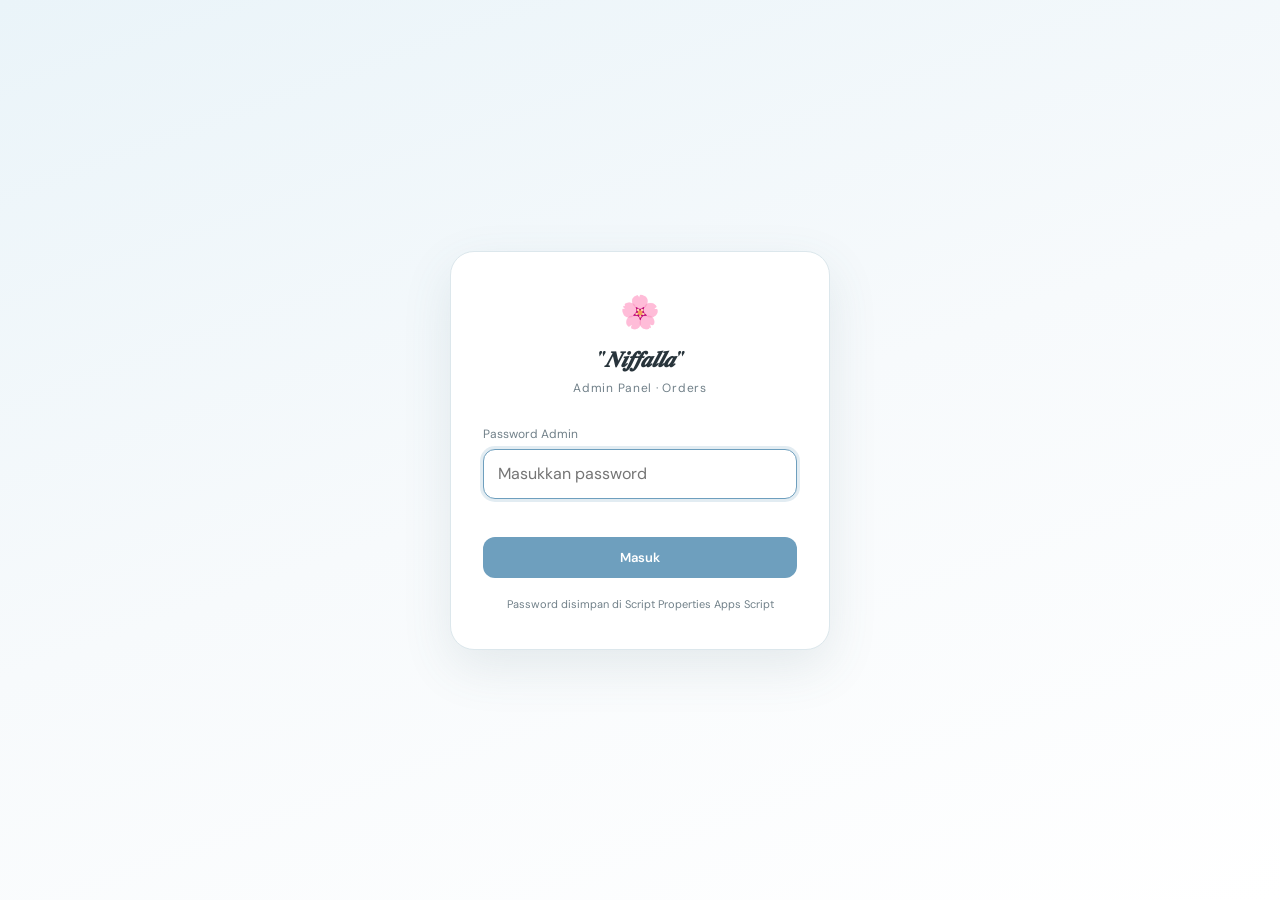
<file: admin.html>
<!DOCTYPE html>
<html lang="id">
<head>
  <meta charset="UTF-8">
  <meta name="viewport" content="width=device-width, initial-scale=1.0">
  <meta name="robots" content="noindex, nofollow">
  <title>Admin Panel — Niffalla Orders</title>
  <link rel="icon" href="favicon.ico">
  <link rel="stylesheet" href="admin.css">
</head>
<body>
  <!-- LOGIN -->
  <div id="loginScreen" class="login-screen">
    <div class="login-card">
      <div class="login-brand">
        <span class="flower">🌸</span>
        <h1>"𝑵𝒊𝒇𝒇𝒂𝒍𝒍𝒂"</h1>
        <p>Admin Panel · Orders</p>
      </div>
      <form id="loginForm" autocomplete="off">
        <label for="adminPassword">Password Admin</label>
        <input type="password" id="adminPassword" placeholder="Masukkan password" required autofocus>
        <p class="login-error" id="loginError"></p>
        <button type="submit" class="btn primary full" id="loginBtn">Masuk</button>
      </form>
      <p class="login-hint">Password disimpan di Script Properties Apps Script</p>
    </div>
  </div>

  <!-- DASHBOARD -->
  <div id="dashboard" class="dashboard hidden">
    <header class="admin-header">
      <div class="brand-mini">
        <span>🌸</span>
        <strong>Niffalla Admin</strong>
      </div>
      <div class="header-actions">
        <button type="button" class="btn ghost sm" id="btnRefresh">↻ Refresh</button>
        <button type="button" class="btn ghost sm" id="btnAdd">+ Order Manual</button>
        <button type="button" class="btn ghost sm" id="btnLogout">Keluar</button>
      </div>
    </header>

    <section class="stats" id="statsBar">
      <div class="stat"><span id="statTotal">0</span><small>Total</small></div>
      <div class="stat baru"><span id="statBaru">0</span><small>Baru</small></div>
      <div class="stat proses"><span id="statProses">0</span><small>Diproses</small></div>
      <div class="stat selesai"><span id="statSelesai">0</span><small>Selesai</small></div>
      <div class="stat batal"><span id="statBatal">0</span><small>Batal</small></div>
    </section>

    <section class="toolbar">
      <input type="search" id="searchInput" placeholder="Cari order ID, nama, WA, catatan…">
      <select id="statusFilter">
        <option value="">Semua status</option>
        <option value="Baru">Baru</option>
        <option value="Diproses">Diproses</option>
        <option value="Selesai">Selesai</option>
        <option value="Batal">Batal</option>
      </select>
    </section>

    <section class="table-wrap">
      <div id="loadingState" class="empty-state hidden">Memuat data…</div>
      <div id="emptyState" class="empty-state hidden">Belum ada order.</div>
      <table id="ordersTable" class="orders-table hidden">
        <thead>
          <tr>
            <th>Waktu</th>
            <th>Order ID</th>
            <th>Customer</th>
            <th>Items</th>
            <th>Total</th>
            <th>Status</th>
            <th>Aksi</th>
          </tr>
        </thead>
        <tbody id="ordersBody"></tbody>
      </table>
    </section>
  </div>

  <!-- MODAL EDIT / CREATE -->
  <div id="modal" class="modal hidden" role="dialog" aria-modal="true">
    <div class="modal-card">
      <div class="modal-head">
        <h2 id="modalTitle">Edit Order</h2>
        <button type="button" class="icon-close" id="modalClose" aria-label="Tutup">×</button>
      </div>
      <form id="orderForm">
        <input type="hidden" id="fRow">

        <div class="form-grid">
          <div>
            <label>Order ID</label>
            <input type="text" id="fOrderId" readonly class="readonly">
          </div>
          <div>
            <label>Status</label>
            <select id="fStatus">
              <option value="Baru">Baru</option>
              <option value="Diproses">Diproses</option>
              <option value="Selesai">Selesai</option>
              <option value="Batal">Batal</option>
            </select>
          </div>
          <div>
            <label>Nama Customer *</label>
            <input type="text" id="fName" required>
          </div>
          <div>
            <label>WhatsApp</label>
            <input type="text" id="fWa" placeholder="628…">
          </div>
          <div class="full">
            <label>Total (Rp)</label>
            <input type="number" id="fTotal" min="0" step="1000">
          </div>
          <div class="full">
            <label>Catatan Customer</label>
            <textarea id="fNote" rows="2"></textarea>
          </div>
          <div class="full">
            <label>Catatan Admin</label>
            <textarea id="fAdminNote" rows="2" placeholder="Internal note…"></textarea>
          </div>
          <div class="full">
            <label>Items (ringkasan)</label>
            <pre id="fItemsPreview" class="items-preview"></pre>
          </div>
        </div>

        <p class="form-msg" id="formMsg"></p>

        <div class="modal-actions">
          <button type="button" class="btn danger" id="btnDelete" hidden>Hapus</button>
          <div class="spacer"></div>
          <button type="button" class="btn ghost" id="btnCancel">Batal</button>
          <button type="submit" class="btn primary" id="btnSave">Simpan</button>
        </div>
      </form>
    </div>
  </div>

  <div id="toast" class="toast hidden"></div>

  <script src="admin.js"></script>
</body>
</html>
</file>
<file: admin.css>
@import url('https://fonts.googleapis.com/css2?family=DM+Sans:wght@400;500;600;700&family=Playfair+Display:ital,wght@0,500;0,600;1,500;1,600&display=swap');

:root {
  --blue: #a9c9df;
  --blue-deep: #6e9fbe;
  --blue-soft: #eaf4f9;
  --ink: #28343b;
  --muted: #718089;
  --line: #dce7ec;
  --white: #fff;
  --shadow: 0 18px 50px rgba(77, 105, 119, 0.12);
  --radius: 16px;
  --ok: #2d6a4f;
  --ok-bg: #e8f5ef;
  --warn: #b45309;
  --warn-bg: #fef3c7;
  --err: #9b2c2c;
  --err-bg: #fdeeee;
  --info: #1e40af;
  --info-bg: #dbeafe;
}

* { box-sizing: border-box; margin: 0; padding: 0; }
body {
  font-family: 'DM Sans', sans-serif;
  color: var(--ink);
  background: #f7fafc;
  line-height: 1.5;
  min-height: 100vh;
}
button, input, select, textarea { font: inherit; }
button { cursor: pointer; border: 0; }
.hidden { display: none !important; }

/* ——— Login ——— */
.login-screen {
  min-height: 100vh;
  display: flex;
  align-items: center;
  justify-content: center;
  padding: 24px;
  background: linear-gradient(160deg, #eaf4f9 0%, #f7fafc 50%, #fff 100%);
}
.login-card {
  width: 100%;
  max-width: 380px;
  background: var(--white);
  border-radius: 24px;
  padding: 36px 32px;
  box-shadow: var(--shadow);
  border: 1px solid var(--line);
}
.login-brand { text-align: center; margin-bottom: 28px; }
.login-brand .flower { font-size: 32px; }
.login-brand h1 {
  font-family: 'Playfair Display', serif;
  font-style: italic;
  font-size: 22px;
  margin-top: 6px;
}
.login-brand p { font-size: 12px; color: var(--muted); letter-spacing: 0.06em; margin-top: 4px; }
.login-card label {
  display: block;
  font-size: 12px;
  color: var(--muted);
  margin-bottom: 6px;
}
.login-card input {
  width: 100%;
  padding: 12px 14px;
  border: 1px solid var(--line);
  border-radius: 12px;
  margin-bottom: 12px;
  outline: none;
  transition: 0.2s;
}
.login-card input:focus {
  border-color: var(--blue-deep);
  box-shadow: 0 0 0 3px rgba(110, 159, 190, 0.2);
}
.login-error {
  font-size: 12px;
  color: var(--err);
  min-height: 18px;
  margin-bottom: 8px;
}
.login-hint {
  text-align: center;
  font-size: 11px;
  color: var(--muted);
  margin-top: 18px;
}

/* ——— Buttons ——— */
.btn {
  display: inline-flex;
  align-items: center;
  justify-content: center;
  gap: 6px;
  padding: 11px 18px;
  border-radius: 12px;
  font-weight: 600;
  font-size: 13px;
  transition: 0.2s;
}
.btn.primary {
  background: var(--blue-deep);
  color: #fff;
}
.btn.primary:hover { filter: brightness(1.08); }
.btn.ghost {
  background: transparent;
  color: var(--ink);
  border: 1px solid var(--line);
}
.btn.ghost:hover { background: var(--blue-soft); }
.btn.danger {
  background: var(--err-bg);
  color: var(--err);
}
.btn.danger:hover { background: #fad4d4; }
.btn.full { width: 100%; }
.btn.sm { padding: 8px 12px; font-size: 12px; }
.btn:disabled { opacity: 0.6; pointer-events: none; }

/* ——— Dashboard ——— */
.admin-header {
  display: flex;
  align-items: center;
  justify-content: space-between;
  padding: 14px 4vw;
  background: rgba(255, 255, 255, 0.95);
  border-bottom: 1px solid var(--line);
  position: sticky;
  top: 0;
  z-index: 10;
  backdrop-filter: blur(10px);
  gap: 12px;
  flex-wrap: wrap;
}
.brand-mini {
  display: flex;
  align-items: center;
  gap: 8px;
  font-family: 'Playfair Display', serif;
  font-size: 16px;
}
.header-actions { display: flex; gap: 8px; flex-wrap: wrap; }

.stats {
  display: grid;
  grid-template-columns: repeat(5, 1fr);
  gap: 12px;
  padding: 20px 4vw 8px;
}
.stat {
  background: var(--white);
  border: 1px solid var(--line);
  border-radius: var(--radius);
  padding: 14px 12px;
  text-align: center;
}
.stat span {
  display: block;
  font-size: 22px;
  font-weight: 700;
  color: var(--ink);
}
.stat small { font-size: 11px; color: var(--muted); text-transform: uppercase; letter-spacing: 0.04em; }
.stat.baru span { color: var(--info); }
.stat.proses span { color: var(--warn); }
.stat.selesai span { color: var(--ok); }
.stat.batal span { color: var(--err); }

.toolbar {
  display: flex;
  gap: 10px;
  padding: 12px 4vw 8px;
  flex-wrap: wrap;
}
.toolbar input,
.toolbar select {
  padding: 10px 14px;
  border: 1px solid var(--line);
  border-radius: 12px;
  background: var(--white);
  outline: none;
}
.toolbar input { flex: 1; min-width: 200px; }
.toolbar input:focus,
.toolbar select:focus {
  border-color: var(--blue-deep);
  box-shadow: 0 0 0 3px rgba(110, 159, 190, 0.15);
}

.table-wrap {
  padding: 12px 4vw 40px;
  overflow-x: auto;
}
.orders-table {
  width: 100%;
  border-collapse: collapse;
  background: var(--white);
  border-radius: var(--radius);
  overflow: hidden;
  border: 1px solid var(--line);
  font-size: 13px;
}
.orders-table th {
  text-align: left;
  padding: 12px 14px;
  background: var(--blue-soft);
  color: var(--muted);
  font-size: 11px;
  text-transform: uppercase;
  letter-spacing: 0.04em;
  font-weight: 600;
  white-space: nowrap;
}
.orders-table td {
  padding: 12px 14px;
  border-top: 1px solid var(--line);
  vertical-align: top;
}
.orders-table tr:hover td { background: #fafcfd; }
.order-id { font-weight: 600; font-family: ui-monospace, monospace; font-size: 12px; }
.customer-name { font-weight: 600; }
.customer-wa { font-size: 12px; color: var(--muted); }
.items-cell { max-width: 220px; font-size: 12px; color: var(--muted); }
.total-cell { font-weight: 600; white-space: nowrap; }

.badge {
  display: inline-block;
  padding: 3px 10px;
  border-radius: 999px;
  font-size: 11px;
  font-weight: 600;
}
.badge.Baru { background: var(--info-bg); color: var(--info); }
.badge.Diproses { background: var(--warn-bg); color: var(--warn); }
.badge.Selesai { background: var(--ok-bg); color: var(--ok); }
.badge.Batal { background: var(--err-bg); color: var(--err); }

.actions-cell { white-space: nowrap; }
.actions-cell button {
  padding: 6px 10px;
  border-radius: 8px;
  font-size: 11px;
  font-weight: 600;
  margin-right: 4px;
  background: var(--blue-soft);
  color: var(--blue-deep);
}
.actions-cell button:hover { background: var(--blue); color: #fff; }
.actions-cell button.del {
  background: var(--err-bg);
  color: var(--err);
}
.actions-cell button.del:hover { background: var(--err); color: #fff; }

.empty-state {
  text-align: center;
  padding: 48px 20px;
  color: var(--muted);
  font-size: 14px;
}

/* ——— Modal ——— */
.modal {
  position: fixed;
  inset: 0;
  background: rgba(40, 52, 59, 0.45);
  display: flex;
  align-items: center;
  justify-content: center;
  padding: 20px;
  z-index: 50;
  backdrop-filter: blur(4px);
}
.modal-card {
  background: var(--white);
  border-radius: 20px;
  width: 100%;
  max-width: 560px;
  max-height: 90vh;
  overflow-y: auto;
  box-shadow: var(--shadow);
  padding: 24px;
}
.modal-head {
  display: flex;
  align-items: center;
  justify-content: space-between;
  margin-bottom: 18px;
}
.modal-head h2 {
  font-family: 'Playfair Display', serif;
  font-size: 18px;
  font-weight: 500;
}
.icon-close {
  width: 36px;
  height: 36px;
  border-radius: 50%;
  background: var(--blue-soft);
  font-size: 20px;
  color: var(--ink);
  line-height: 1;
}
.form-grid {
  display: grid;
  grid-template-columns: 1fr 1fr;
  gap: 12px 14px;
}
.form-grid .full { grid-column: 1 / -1; }
.form-grid label {
  display: block;
  font-size: 11px;
  color: var(--muted);
  margin-bottom: 4px;
}
.form-grid input,
.form-grid select,
.form-grid textarea {
  width: 100%;
  padding: 10px 12px;
  border: 1px solid var(--line);
  border-radius: 10px;
  outline: none;
}
.form-grid input:focus,
.form-grid select:focus,
.form-grid textarea:focus {
  border-color: var(--blue-deep);
  box-shadow: 0 0 0 3px rgba(110, 159, 190, 0.15);
}
.form-grid input.readonly {
  background: #f5f7f8;
  color: var(--muted);
}
.items-preview {
  background: #f5f7f8;
  border-radius: 10px;
  padding: 10px 12px;
  font-size: 12px;
  white-space: pre-wrap;
  max-height: 120px;
  overflow-y: auto;
  color: var(--muted);
}
.form-msg {
  font-size: 12px;
  margin-top: 10px;
  min-height: 16px;
}
.form-msg.err { color: var(--err); }
.form-msg.ok { color: var(--ok); }
.modal-actions {
  display: flex;
  align-items: center;
  gap: 8px;
  margin-top: 18px;
  flex-wrap: wrap;
}
.modal-actions .spacer { flex: 1; }

/* ——— Toast ——— */
.toast {
  position: fixed;
  bottom: 24px;
  left: 50%;
  transform: translateX(-50%);
  background: var(--ink);
  color: #fff;
  padding: 12px 20px;
  border-radius: 12px;
  font-size: 13px;
  z-index: 100;
  box-shadow: var(--shadow);
  max-width: 90vw;
}
.toast.ok { background: var(--ok); }
.toast.err { background: var(--err); }

@media (max-width: 720px) {
  .stats { grid-template-columns: repeat(3, 1fr); }
  .form-grid { grid-template-columns: 1fr; }
  .orders-table th:nth-child(4),
  .orders-table td:nth-child(4) { display: none; }
}
</file>
